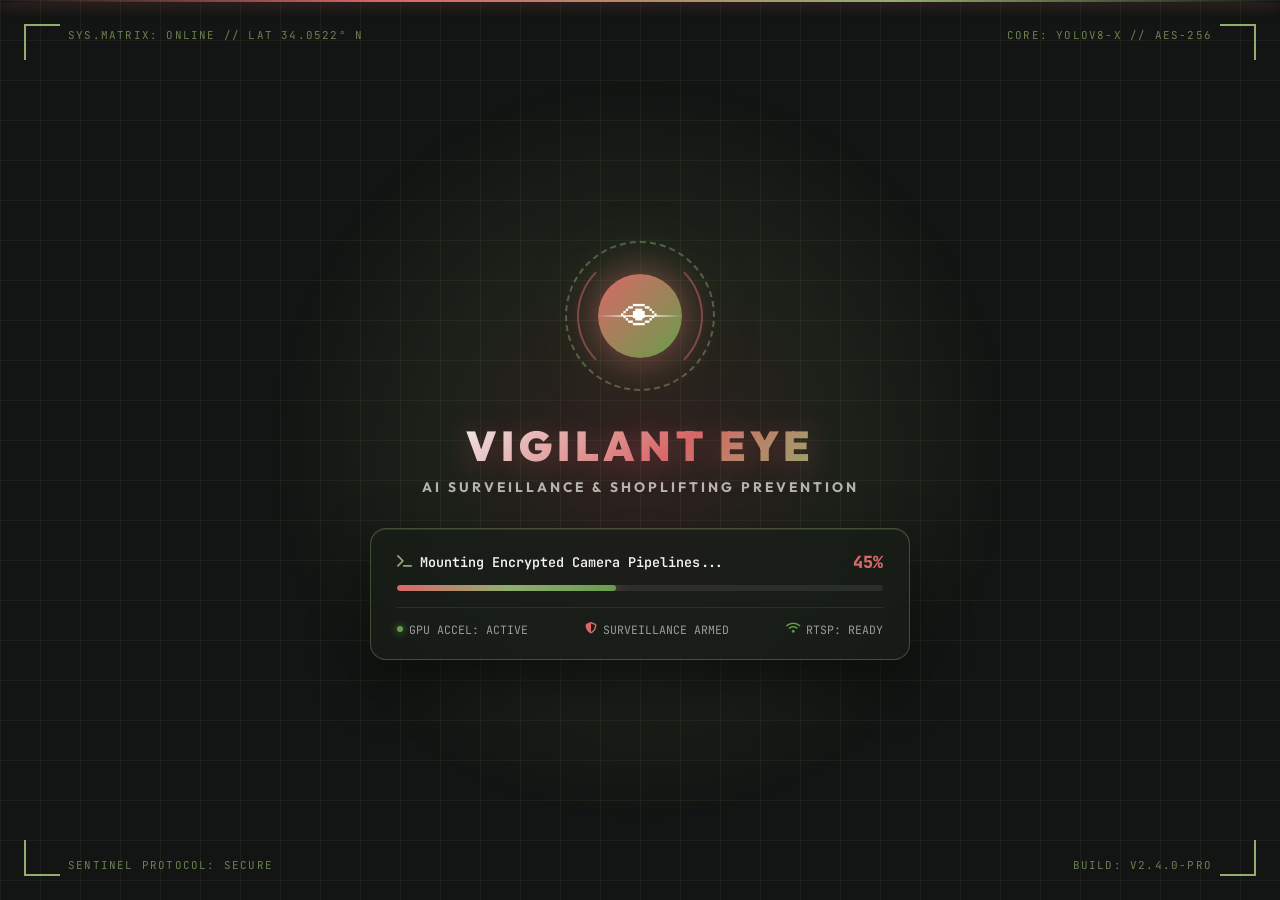
<file: templates/post_login_splash.html>
<!DOCTYPE html>
<html lang="en">
<head>
  <meta charset="UTF-8">
  <meta name="viewport" content="width=device-width, initial-scale=1.0">
  <title>Authorizing Sentinel Session — Vigilant Eye</title>
  <link rel="preconnect" href="https://fonts.googleapis.com">
  <link href="https://fonts.googleapis.com/css2?family=Outfit:wght@300;400;600;700;800;900&family=JetBrains+Mono:wght@400;600;700&display=swap" rel="stylesheet">
  <link href="https://cdnjs.cloudflare.com/ajax/libs/font-awesome/6.5.0/css/all.min.css" rel="stylesheet">
  <style>
    *, *::before, *::after { margin: 0; padding: 0; box-sizing: border-box; }

    :root {
      --palette-coral: #D96868;
      --palette-sage: #91AE6E;
      --palette-forest: #689D4B;
      --palette-bg: #181C19;
      --palette-text: #F2F2F2;
    }

    body {
      font-family: 'Outfit', sans-serif;
      background: #121513;
      color: #F2F2F2;
      height: 100vh;
      display: flex;
      flex-direction: column;
      align-items: center;
      justify-content: center;
      overflow: hidden;
      position: relative;
    }

    /* Ambient cyber grid */
    .grid-bg {
      position: fixed; inset: 0;
      background-image:
        linear-gradient(rgba(145, 174, 110, 0.08) 1px, transparent 1px),
        linear-gradient(90deg, rgba(145, 174, 110, 0.08) 1px, transparent 1px);
      background-size: 40px 40px;
      animation: gridMove 25s linear infinite;
      pointer-events: none;
    }
    @keyframes gridMove {
      0% { background-position: 0 0; }
      100% { background-position: 40px 40px; }
    }

    /* Radial glow backdrop */
    .ambient-glow {
      position: fixed;
      width: 750px; height: 750px;
      border-radius: 50%;
      background: radial-gradient(circle, rgba(217, 104, 104, 0.16) 0%, rgba(145, 174, 110, 0.08) 40%, transparent 70%);
      top: 50%; left: 50%;
      transform: translate(-50%, -50%);
      pointer-events: none;
      animation: glowBreathing 4s ease-in-out infinite alternate;
    }
    @keyframes glowBreathing {
      0% { transform: translate(-50%, -50%) scale(0.92); opacity: 0.7; }
      100% { transform: translate(-50%, -50%) scale(1.15); opacity: 1; }
    }

    /* Laser scan line */
    .laser-scan {
      position: fixed; top: 0; left: 0; right: 0; height: 2px;
      background: linear-gradient(90deg, transparent 0%, #D96868 30%, #91AE6E 70%, transparent 100%);
      box-shadow: 0 0 15px #D96868;
      animation: scanDown 3s cubic-bezier(0.4, 0, 0.2, 1) infinite;
      pointer-events: none; z-index: 30;
    }
    @keyframes scanDown {
      0% { top: -4px; opacity: 0.9; }
      100% { top: 100vh; opacity: 0.15; }
    }

    /* Corner HUD brackets */
    .corner-bracket {
      position: fixed; width: 36px; height: 36px; pointer-events: none; z-index: 20;
    }
    .corner-bracket.tl { top: 24px; left: 24px; border-top: 2px solid #91AE6E; border-left: 2px solid #91AE6E; }
    .corner-bracket.tr { top: 24px; right: 24px; border-top: 2px solid #91AE6E; border-right: 2px solid #91AE6E; }
    .corner-bracket.bl { bottom: 24px; left: 24px; border-bottom: 2px solid #91AE6E; border-left: 2px solid #91AE6E; }
    .corner-bracket.br { bottom: 24px; right: 24px; border-bottom: 2px solid #91AE6E; border-right: 2px solid #91AE6E; }

    /* Corner telemetry labels */
    .corner-tag {
      position: fixed; font-family: 'JetBrains Mono', monospace; font-size: 0.68rem;
      color: rgba(145, 174, 110, 0.7); letter-spacing: 1.2px; text-transform: uppercase; z-index: 20;
    }
    .corner-tag.tl { top: 28px; left: 68px; }
    .corner-tag.tr { top: 28px; right: 68px; text-align: right; }
    .corner-tag.bl { bottom: 28px; left: 68px; }
    .corner-tag.br { bottom: 28px; right: 68px; text-align: right; }

    /* Main container */
    .splash-container {
      position: relative; z-index: 10;
      display: flex; flex-direction: column;
      align-items: center; justify-content: center;
      width: 100%; max-width: 580px; padding: 20px;
    }

    /* 3D Iris / Aperture Ring */
    .iris-wrap {
      position: relative;
      width: 150px; height: 150px;
      margin-bottom: 28px;
      display: flex; align-items: center; justify-content: center;
    }
    .outer-ring {
      position: absolute; inset: 0;
      border: 2px dashed rgba(145, 174, 110, 0.45);
      border-radius: 50%;
      animation: spinClockwise 12s linear infinite;
    }
    .inner-ring {
      position: absolute; inset: 12px;
      border: 2px solid rgba(217, 104, 104, 0.5);
      border-top-color: transparent;
      border-bottom-color: transparent;
      border-radius: 50%;
      animation: spinCounter 6s linear infinite;
    }
    .iris-core {
      width: 84px; height: 84px;
      background: linear-gradient(135deg, #D96868 0%, #689D4B 100%);
      border-radius: 50%;
      display: flex; align-items: center; justify-content: center;
      font-size: 38px; color: #FFFFFF;
      box-shadow: 0 0 40px rgba(217, 104, 104, 0.55), 0 0 80px rgba(104, 157, 75, 0.3);
      animation: corePulse 2s ease-in-out infinite;
      position: relative; overflow: hidden;
    }
    .core-sweep {
      position: absolute; left: 0; right: 0; height: 2px;
      background: linear-gradient(90deg, transparent, #FFFFFF, transparent);
      animation: coreSweepAnim 1.8s ease-in-out infinite;
    }
    @keyframes spinClockwise { to { transform: rotate(360deg); } }
    @keyframes spinCounter { to { transform: rotate(-360deg); } }
    @keyframes corePulse {
      0%, 100% { transform: scale(1); box-shadow: 0 0 35px rgba(217, 104, 104, 0.5); }
      50% { transform: scale(1.08); box-shadow: 0 0 60px rgba(217, 104, 104, 0.8), 0 0 100px rgba(104, 157, 75, 0.45); }
    }
    @keyframes coreSweepAnim {
      0% { top: 15%; opacity: 0; }
      50% { opacity: 1; }
      100% { top: 85%; opacity: 0; }
    }

    /* Brand Typography */
    .brand-title {
      font-size: 2.6rem;
      font-weight: 900;
      letter-spacing: 5px;
      text-transform: uppercase;
      background: linear-gradient(135deg, #F2F2F2 0%, #D96868 60%, #91AE6E 100%);
      -webkit-background-clip: text;
      -webkit-text-fill-color: transparent;
      margin-bottom: 6px;
      text-shadow: 0 4px 30px rgba(217, 104, 104, 0.35);
    }
    .brand-tagline {
      font-size: 0.86rem;
      font-weight: 700;
      color: rgba(242, 242, 242, 0.7);
      letter-spacing: 3px;
      text-transform: uppercase;
      margin-bottom: 32px;
    }

    /* Glass Progress Console */
    .console-card {
      width: 100%;
      background: rgba(24, 28, 25, 0.75);
      border: 1px solid rgba(145, 174, 110, 0.35);
      backdrop-filter: blur(20px) saturate(180%);
      -webkit-backdrop-filter: blur(20px) saturate(180%);
      border-radius: 16px;
      padding: 22px 26px;
      box-shadow: 0 20px 50px rgba(0, 0, 0, 0.5), inset 0 1px 0 rgba(255, 255, 255, 0.1);
    }

    .console-status-row {
      display: flex;
      align-items: center;
      justify-content: space-between;
      margin-bottom: 12px;
      font-family: 'JetBrains Mono', monospace;
    }
    .console-status-msg {
      font-size: 0.84rem;
      color: #F2F2F2;
      font-weight: 600;
      display: flex;
      align-items: center;
      gap: 8px;
    }
    .console-status-msg i {
      color: #91AE6E;
    }
    .console-pct {
      font-size: 1.05rem;
      font-weight: 800;
      color: #D96868;
      font-variant-numeric: tabular-nums;
    }

    /* Progress bar */
    .progress-track {
      width: 100%;
      height: 6px;
      background: rgba(255, 255, 255, 0.08);
      border-radius: 4px;
      overflow: hidden;
      position: relative;
    }
    .progress-bar {
      height: 100%;
      width: 0%;
      background: linear-gradient(90deg, #D96868 0%, #91AE6E 50%, #689D4B 100%);
      border-radius: 4px;
      box-shadow: 0 0 16px rgba(217, 104, 104, 0.8);
      transition: width 0.35s cubic-bezier(0.4, 0, 0.2, 1);
    }

    .telemetry-pills {
      display: flex;
      align-items: center;
      justify-content: space-between;
      margin-top: 16px;
      padding-top: 14px;
      border-top: 1px solid rgba(145, 174, 110, 0.15);
      font-family: 'JetBrains Mono', monospace;
      font-size: 0.72rem;
      color: rgba(242, 242, 242, 0.6);
    }
    .telemetry-pill {
      display: flex;
      align-items: center;
      gap: 6px;
    }
    .pulse-dot {
      width: 6px; height: 6px; border-radius: 50%;
      background: #689D4B;
      box-shadow: 0 0 8px #689D4B;
      animation: pulseGlow 1.5s infinite;
    }
    @keyframes pulseGlow {
      0%, 100% { opacity: 1; transform: scale(1); }
      50% { opacity: 0.4; transform: scale(1.3); }
    }

    /* Fade-out Overlay */
    .fade-overlay {
      position: fixed; inset: 0;
      background: #121513;
      opacity: 0; pointer-events: none;
      transition: opacity 0.5s ease;
      z-index: 100;
    }
    .fade-overlay.active { opacity: 1; }
  </style>
</head>
<body>
  <div class="grid-bg"></div>
  <div class="ambient-glow"></div>
  <div class="laser-scan"></div>

  <!-- Corner HUD brackets & tags -->
  <div class="corner-bracket tl"></div>
  <div class="corner-tag tl">SYS.MATRIX: ONLINE // LAT 34.0522° N</div>
  
  <div class="corner-bracket tr"></div>
  <div class="corner-tag tr">CORE: YOLOv8-X // AES-256</div>

  <div class="corner-bracket bl"></div>
  <div class="corner-tag bl">SENTINEL PROTOCOL: SECURE</div>

  <div class="corner-bracket br"></div>
  <div class="corner-tag br">BUILD: v2.4.0-PRO</div>

  <div class="fade-overlay" id="fadeOverlay"></div>

  <div class="splash-container">
    <!-- Iris Aperture -->
    <div class="iris-wrap">
      <div class="outer-ring"></div>
      <div class="inner-ring"></div>
      <div class="iris-core">
        👁
        <div class="core-sweep"></div>
      </div>
    </div>

    <!-- Title -->
    <h1 class="brand-title">Vigilant Eye</h1>
    <p class="brand-tagline">AI Surveillance &amp; Shoplifting Prevention</p>

    <!-- Glass Console -->
    <div class="console-card">
      <div class="console-status-row">
        <div class="console-status-msg">
          <i class="fas fa-terminal"></i>
          <span id="statusMsg">Initializing AI Engine...</span>
        </div>
        <div class="console-pct" id="pctCounter">0%</div>
      </div>

      <div class="progress-track">
        <div class="progress-bar" id="progressBar"></div>
      </div>

      <div class="telemetry-pills">
        <div class="telemetry-pill">
          <span class="pulse-dot"></span>
          <span>GPU ACCEL: ACTIVE</span>
        </div>
        <div class="telemetry-pill">
          <i class="fas fa-shield-alt" style="color:var(--palette-coral);"></i>
          <span>SURVEILLANCE ARMED</span>
        </div>
        <div class="telemetry-pill">
          <i class="fas fa-wifi" style="color:var(--palette-forest);"></i>
          <span>RTSP: READY</span>
        </div>
      </div>
    </div>
  </div>

  <script>

    const steps = [
      { text: "Verifying Sentinel Biometric Session...", pct: 20 },
      { text: "Mounting Encrypted Camera Pipelines...", pct: 45 },
      { text: "Initializing DeepSORT Multi-Object Tracker...", pct: 72 },
      { text: "Synchronizing Surveillance Dashboard...", pct: 90 },
      { text: "Session Authorized. Access Granted.", pct: 100 }
    ];
    const sessionKey = 'post_login_shown';
    const totalTime = 2700;
        

    const statusEl = document.getElementById('statusMsg');
    const pctEl = document.getElementById('pctCounter');
    const barEl = document.getElementById('progressBar');
    const overlay = document.getElementById('fadeOverlay');

    const stepDuration = totalTime / steps.length;

    steps.forEach((step, idx) => {
      setTimeout(() => {
        statusEl.textContent = step.text;
        pctEl.textContent = step.pct + '%';
        barEl.style.width = step.pct + '%';
      }, idx * stepDuration);
    });

    setTimeout(() => {
      overlay.classList.add('active');
      sessionStorage.setItem(sessionKey, 'true');
      setTimeout(() => {
        window.location.href = "/dashboard";
      }, 450);
    }, totalTime + 150);
  </script>
</body>
</html>
</file>
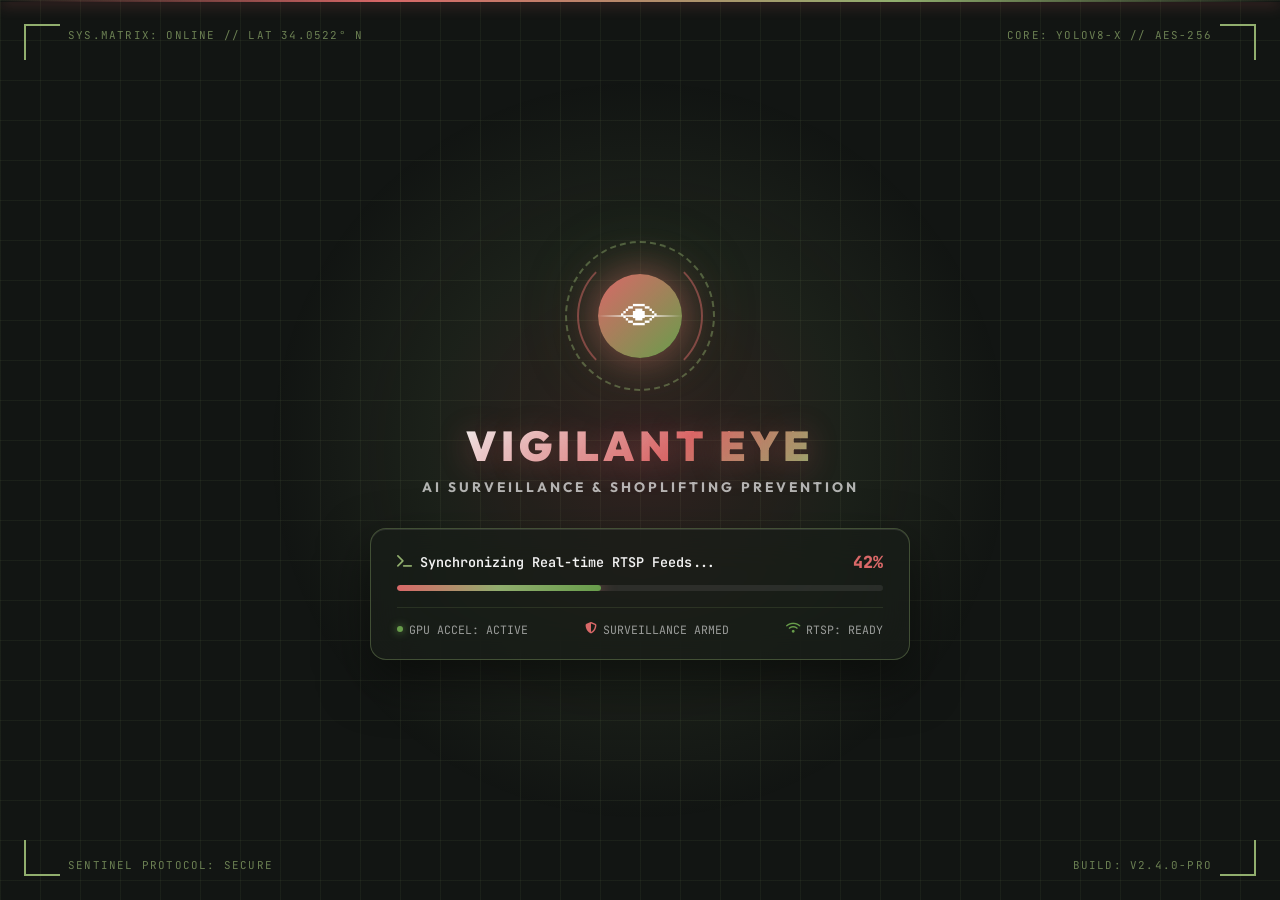
<file: templates/splash.html>
<!DOCTYPE html>
<html lang="en">
<head>
  <meta charset="UTF-8">
  <meta name="viewport" content="width=device-width, initial-scale=1.0">
  <title>Initializing Security Matrix — Vigilant Eye</title>
  <link rel="preconnect" href="https://fonts.googleapis.com">
  <link href="https://fonts.googleapis.com/css2?family=Outfit:wght@300;400;600;700;800;900&family=JetBrains+Mono:wght@400;600;700&display=swap" rel="stylesheet">
  <link href="https://cdnjs.cloudflare.com/ajax/libs/font-awesome/6.5.0/css/all.min.css" rel="stylesheet">
  <style>
    *, *::before, *::after { margin: 0; padding: 0; box-sizing: border-box; }

    :root {
      --palette-coral: #D96868;
      --palette-sage: #91AE6E;
      --palette-forest: #689D4B;
      --palette-bg: #181C19;
      --palette-text: #F2F2F2;
    }

    body {
      font-family: 'Outfit', sans-serif;
      background: #121513;
      color: #F2F2F2;
      height: 100vh;
      display: flex;
      flex-direction: column;
      align-items: center;
      justify-content: center;
      overflow: hidden;
      position: relative;
    }

    /* Ambient cyber grid */
    .grid-bg {
      position: fixed; inset: 0;
      background-image:
        linear-gradient(rgba(145, 174, 110, 0.08) 1px, transparent 1px),
        linear-gradient(90deg, rgba(145, 174, 110, 0.08) 1px, transparent 1px);
      background-size: 40px 40px;
      animation: gridMove 25s linear infinite;
      pointer-events: none;
    }
    @keyframes gridMove {
      0% { background-position: 0 0; }
      100% { background-position: 40px 40px; }
    }

    /* Radial glow backdrop */
    .ambient-glow {
      position: fixed;
      width: 750px; height: 750px;
      border-radius: 50%;
      background: radial-gradient(circle, rgba(217, 104, 104, 0.16) 0%, rgba(145, 174, 110, 0.08) 40%, transparent 70%);
      top: 50%; left: 50%;
      transform: translate(-50%, -50%);
      pointer-events: none;
      animation: glowBreathing 4s ease-in-out infinite alternate;
    }
    @keyframes glowBreathing {
      0% { transform: translate(-50%, -50%) scale(0.92); opacity: 0.7; }
      100% { transform: translate(-50%, -50%) scale(1.15); opacity: 1; }
    }

    /* Laser scan line */
    .laser-scan {
      position: fixed; top: 0; left: 0; right: 0; height: 2px;
      background: linear-gradient(90deg, transparent 0%, #D96868 30%, #91AE6E 70%, transparent 100%);
      box-shadow: 0 0 15px #D96868;
      animation: scanDown 3s cubic-bezier(0.4, 0, 0.2, 1) infinite;
      pointer-events: none; z-index: 30;
    }
    @keyframes scanDown {
      0% { top: -4px; opacity: 0.9; }
      100% { top: 100vh; opacity: 0.15; }
    }

    /* Corner HUD brackets */
    .corner-bracket {
      position: fixed; width: 36px; height: 36px; pointer-events: none; z-index: 20;
    }
    .corner-bracket.tl { top: 24px; left: 24px; border-top: 2px solid #91AE6E; border-left: 2px solid #91AE6E; }
    .corner-bracket.tr { top: 24px; right: 24px; border-top: 2px solid #91AE6E; border-right: 2px solid #91AE6E; }
    .corner-bracket.bl { bottom: 24px; left: 24px; border-bottom: 2px solid #91AE6E; border-left: 2px solid #91AE6E; }
    .corner-bracket.br { bottom: 24px; right: 24px; border-bottom: 2px solid #91AE6E; border-right: 2px solid #91AE6E; }

    /* Corner telemetry labels */
    .corner-tag {
      position: fixed; font-family: 'JetBrains Mono', monospace; font-size: 0.68rem;
      color: rgba(145, 174, 110, 0.7); letter-spacing: 1.2px; text-transform: uppercase; z-index: 20;
    }
    .corner-tag.tl { top: 28px; left: 68px; }
    .corner-tag.tr { top: 28px; right: 68px; text-align: right; }
    .corner-tag.bl { bottom: 28px; left: 68px; }
    .corner-tag.br { bottom: 28px; right: 68px; text-align: right; }

    /* Main container */
    .splash-container {
      position: relative; z-index: 10;
      display: flex; flex-direction: column;
      align-items: center; justify-content: center;
      width: 100%; max-width: 580px; padding: 20px;
    }

    /* 3D Iris / Aperture Ring */
    .iris-wrap {
      position: relative;
      width: 150px; height: 150px;
      margin-bottom: 28px;
      display: flex; align-items: center; justify-content: center;
    }
    .outer-ring {
      position: absolute; inset: 0;
      border: 2px dashed rgba(145, 174, 110, 0.45);
      border-radius: 50%;
      animation: spinClockwise 12s linear infinite;
    }
    .inner-ring {
      position: absolute; inset: 12px;
      border: 2px solid rgba(217, 104, 104, 0.5);
      border-top-color: transparent;
      border-bottom-color: transparent;
      border-radius: 50%;
      animation: spinCounter 6s linear infinite;
    }
    .iris-core {
      width: 84px; height: 84px;
      background: linear-gradient(135deg, #D96868 0%, #689D4B 100%);
      border-radius: 50%;
      display: flex; align-items: center; justify-content: center;
      font-size: 38px; color: #FFFFFF;
      box-shadow: 0 0 40px rgba(217, 104, 104, 0.55), 0 0 80px rgba(104, 157, 75, 0.3);
      animation: corePulse 2s ease-in-out infinite;
      position: relative; overflow: hidden;
    }
    .core-sweep {
      position: absolute; left: 0; right: 0; height: 2px;
      background: linear-gradient(90deg, transparent, #FFFFFF, transparent);
      animation: coreSweepAnim 1.8s ease-in-out infinite;
    }
    @keyframes spinClockwise { to { transform: rotate(360deg); } }
    @keyframes spinCounter { to { transform: rotate(-360deg); } }
    @keyframes corePulse {
      0%, 100% { transform: scale(1); box-shadow: 0 0 35px rgba(217, 104, 104, 0.5); }
      50% { transform: scale(1.08); box-shadow: 0 0 60px rgba(217, 104, 104, 0.8), 0 0 100px rgba(104, 157, 75, 0.45); }
    }
    @keyframes coreSweepAnim {
      0% { top: 15%; opacity: 0; }
      50% { opacity: 1; }
      100% { top: 85%; opacity: 0; }
    }

    /* Brand Typography */
    .brand-title {
      font-size: 2.6rem;
      font-weight: 900;
      letter-spacing: 5px;
      text-transform: uppercase;
      background: linear-gradient(135deg, #F2F2F2 0%, #D96868 60%, #91AE6E 100%);
      -webkit-background-clip: text;
      -webkit-text-fill-color: transparent;
      margin-bottom: 6px;
      text-shadow: 0 4px 30px rgba(217, 104, 104, 0.35);
    }
    .brand-tagline {
      font-size: 0.86rem;
      font-weight: 700;
      color: rgba(242, 242, 242, 0.7);
      letter-spacing: 3px;
      text-transform: uppercase;
      margin-bottom: 32px;
    }

    /* Glass Progress Console */
    .console-card {
      width: 100%;
      background: rgba(24, 28, 25, 0.75);
      border: 1px solid rgba(145, 174, 110, 0.35);
      backdrop-filter: blur(20px) saturate(180%);
      -webkit-backdrop-filter: blur(20px) saturate(180%);
      border-radius: 16px;
      padding: 22px 26px;
      box-shadow: 0 20px 50px rgba(0, 0, 0, 0.5), inset 0 1px 0 rgba(255, 255, 255, 0.1);
    }

    .console-status-row {
      display: flex;
      align-items: center;
      justify-content: space-between;
      margin-bottom: 12px;
      font-family: 'JetBrains Mono', monospace;
    }
    .console-status-msg {
      font-size: 0.84rem;
      color: #F2F2F2;
      font-weight: 600;
      display: flex;
      align-items: center;
      gap: 8px;
    }
    .console-status-msg i {
      color: #91AE6E;
    }
    .console-pct {
      font-size: 1.05rem;
      font-weight: 800;
      color: #D96868;
      font-variant-numeric: tabular-nums;
    }

    /* Progress bar */
    .progress-track {
      width: 100%;
      height: 6px;
      background: rgba(255, 255, 255, 0.08);
      border-radius: 4px;
      overflow: hidden;
      position: relative;
    }
    .progress-bar {
      height: 100%;
      width: 0%;
      background: linear-gradient(90deg, #D96868 0%, #91AE6E 50%, #689D4B 100%);
      border-radius: 4px;
      box-shadow: 0 0 16px rgba(217, 104, 104, 0.8);
      transition: width 0.35s cubic-bezier(0.4, 0, 0.2, 1);
    }

    .telemetry-pills {
      display: flex;
      align-items: center;
      justify-content: space-between;
      margin-top: 16px;
      padding-top: 14px;
      border-top: 1px solid rgba(145, 174, 110, 0.15);
      font-family: 'JetBrains Mono', monospace;
      font-size: 0.72rem;
      color: rgba(242, 242, 242, 0.6);
    }
    .telemetry-pill {
      display: flex;
      align-items: center;
      gap: 6px;
    }
    .pulse-dot {
      width: 6px; height: 6px; border-radius: 50%;
      background: #689D4B;
      box-shadow: 0 0 8px #689D4B;
      animation: pulseGlow 1.5s infinite;
    }
    @keyframes pulseGlow {
      0%, 100% { opacity: 1; transform: scale(1); }
      50% { opacity: 0.4; transform: scale(1.3); }
    }

    /* Fade-out Overlay */
    .fade-overlay {
      position: fixed; inset: 0;
      background: #121513;
      opacity: 0; pointer-events: none;
      transition: opacity 0.5s ease;
      z-index: 100;
    }
    .fade-overlay.active { opacity: 1; }
  </style>
</head>
<body>
  <div class="grid-bg"></div>
  <div class="ambient-glow"></div>
  <div class="laser-scan"></div>

  <!-- Corner HUD brackets & tags -->
  <div class="corner-bracket tl"></div>
  <div class="corner-tag tl">SYS.MATRIX: ONLINE // LAT 34.0522° N</div>
  
  <div class="corner-bracket tr"></div>
  <div class="corner-tag tr">CORE: YOLOv8-X // AES-256</div>

  <div class="corner-bracket bl"></div>
  <div class="corner-tag bl">SENTINEL PROTOCOL: SECURE</div>

  <div class="corner-bracket br"></div>
  <div class="corner-tag br">BUILD: v2.4.0-PRO</div>

  <div class="fade-overlay" id="fadeOverlay"></div>

  <div class="splash-container">
    <!-- Iris Aperture -->
    <div class="iris-wrap">
      <div class="outer-ring"></div>
      <div class="inner-ring"></div>
      <div class="iris-core">
        👁
        <div class="core-sweep"></div>
      </div>
    </div>

    <!-- Title -->
    <h1 class="brand-title">Vigilant Eye</h1>
    <p class="brand-tagline">AI Surveillance &amp; Shoplifting Prevention</p>

    <!-- Glass Console -->
    <div class="console-card">
      <div class="console-status-row">
        <div class="console-status-msg">
          <i class="fas fa-terminal"></i>
          <span id="statusMsg">Initializing AI Engine...</span>
        </div>
        <div class="console-pct" id="pctCounter">0%</div>
      </div>

      <div class="progress-track">
        <div class="progress-bar" id="progressBar"></div>
      </div>

      <div class="telemetry-pills">
        <div class="telemetry-pill">
          <span class="pulse-dot"></span>
          <span>GPU ACCEL: ACTIVE</span>
        </div>
        <div class="telemetry-pill">
          <i class="fas fa-shield-alt" style="color:var(--palette-coral);"></i>
          <span>SURVEILLANCE ARMED</span>
        </div>
        <div class="telemetry-pill">
          <i class="fas fa-wifi" style="color:var(--palette-forest);"></i>
          <span>RTSP: READY</span>
        </div>
      </div>
    </div>
  </div>

  <script>

    const steps = [
      { text: "Booting Vigilant Eye Neural Core...", pct: 18 },
      { text: "Synchronizing Real-time RTSP Feeds...", pct: 42 },
      { text: "Calibrating YOLOv8-X Detection Weights...", pct: 68 },
      { text: "Arming Sentinel Shoplifting Matrix...", pct: 88 },
      { text: "Security Operations Center Ready.", pct: 100 }
    ];
    const sessionKey = 'splash_shown';
    const totalTime = 2900;
        

    const statusEl = document.getElementById('statusMsg');
    const pctEl = document.getElementById('pctCounter');
    const barEl = document.getElementById('progressBar');
    const overlay = document.getElementById('fadeOverlay');

    const stepDuration = totalTime / steps.length;

    steps.forEach((step, idx) => {
      setTimeout(() => {
        statusEl.textContent = step.text;
        pctEl.textContent = step.pct + '%';
        barEl.style.width = step.pct + '%';
      }, idx * stepDuration);
    });

    setTimeout(() => {
      overlay.classList.add('active');
      sessionStorage.setItem(sessionKey, 'true');
      setTimeout(() => {
        window.location.href = "/login";
      }, 450);
    }, totalTime + 150);
  </script>
</body>
</html>
</file>
